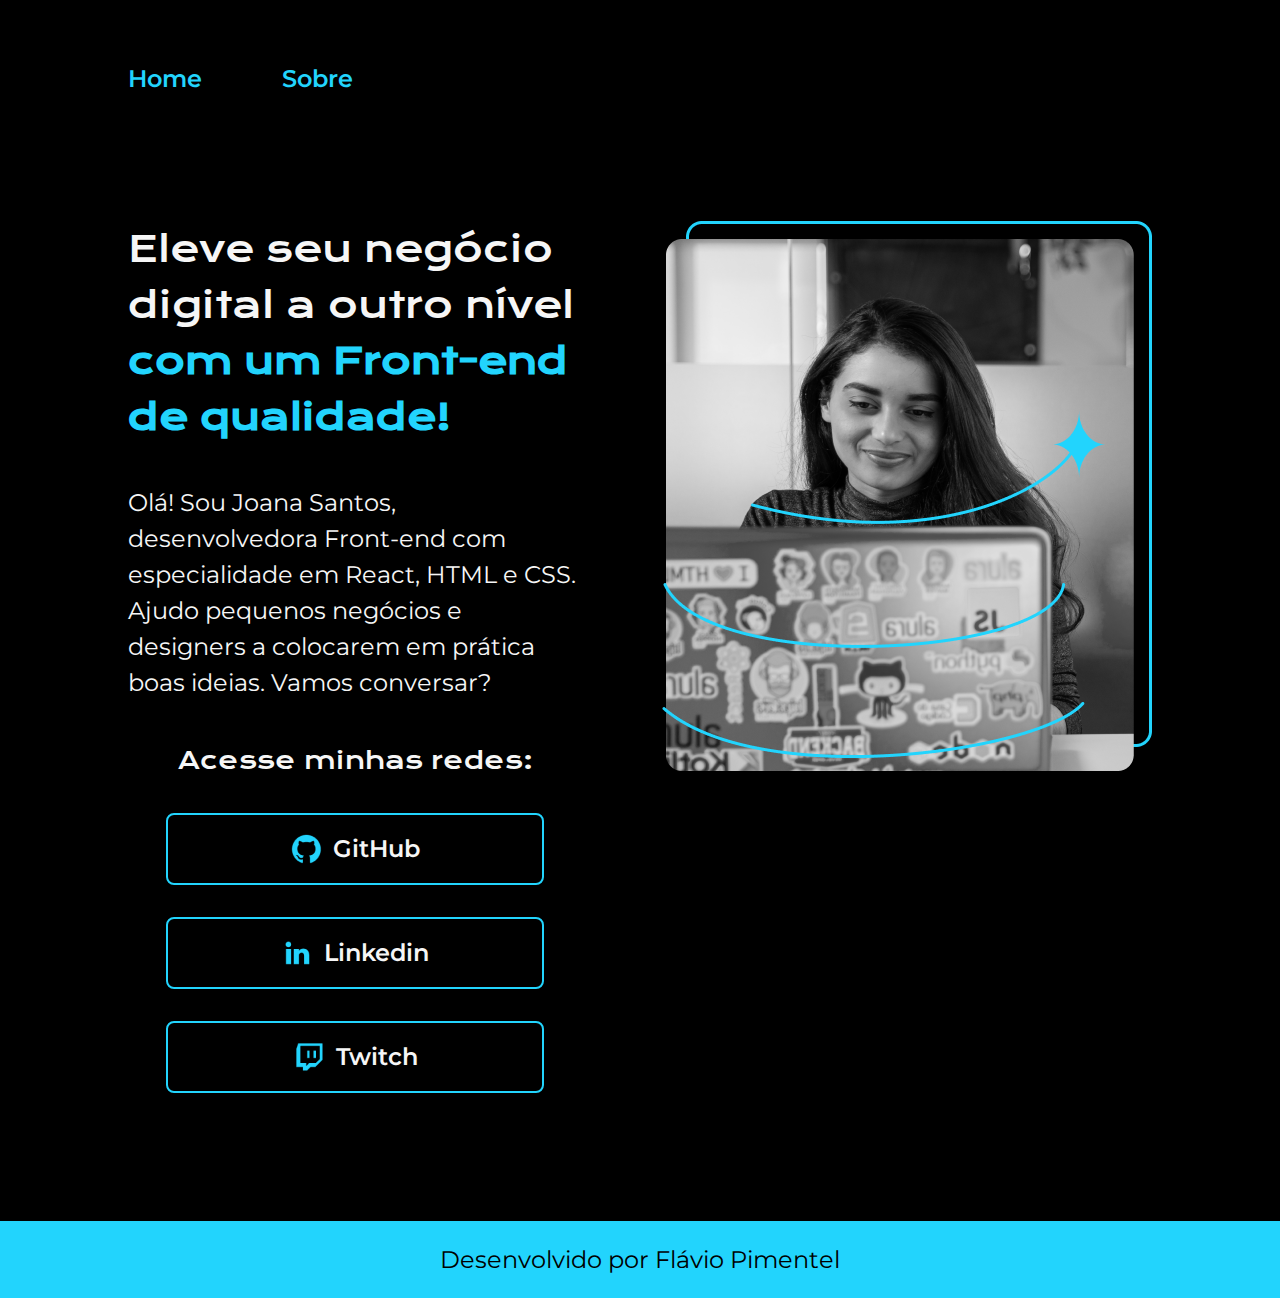
<file: index.html>
<!DOCTYPE html>
<html lang="pt-br">

<head>
    <meta charset="UTF-8">
    <meta name="viewport" content="width=device-width, initial-scale=1.0">
    <title>Portfólio Alura</title>
    <link rel="stylesheet" href="assets/css/style.css">
    <link rel="preconnect" href="https://fonts.googleapis.com">
    <link rel="preconnect" href="https://fonts.googleapis.com">
    <link rel="preconnect" href="https://fonts.gstatic.com" crossorigin>
    <link href="https://fonts.googleapis.com/css2?family=Krona+One&family=Montserrat:wght@100&display=swap"
        rel="stylesheet">
</head>

<body>
    <header class="cabecalho">
        <nav class="cabecalho__menu">
            <a class="cabecalho__menu__link" href="index.html">Home</a>
            <a class="cabecalho__menu__link" href="about.html">Sobre</a>
        </nav>
    </header>
    <main class="conteudo-principal">
        <section class="conteudo-principal__conteudo">
            <h1 class="titulo-principal">Eleve seu negócio digital a outro nível <strong class="titulo-destaque">com um
            Front-end de qualidade!</strong> </h1>
            <p class="paragrafo">Olá! Sou Joana Santos, desenvolvedora Front-end com especialidade em React, HTML e CSS.
            Ajudo pequenos negócios e designers a colocarem em prática boas ideias. Vamos conversar?</p>
            <div class="conteudo-principal__botoes">
                <h2 class="conteudo-principal__sub-titulo">Acesse minhas redes:</h2>
                <a class="conteudo-principal__links" href="#"> <img src="./assets/img/github.png" alt=""> GitHub</a>
                <a class="conteudo-principal__links" href="#"> <img src="./assets/img/linkedin.png" alt=""> Linkedin</a>
                <a class="conteudo-principal__links" href="#"> <img src="./assets/img/twitch.png" alt=""> Twitch</a>
            </div>
        </section>

        <img class="imagem" src="/assets/img/Imagem.png" alt="Programadora da Alura codando">

    </main>

    <footer class="rodape">
        <p class="rodape__paragrafo">Desenvolvido por Flávio Pimentel</p>
    </footer>

</body>

</html>
</file>
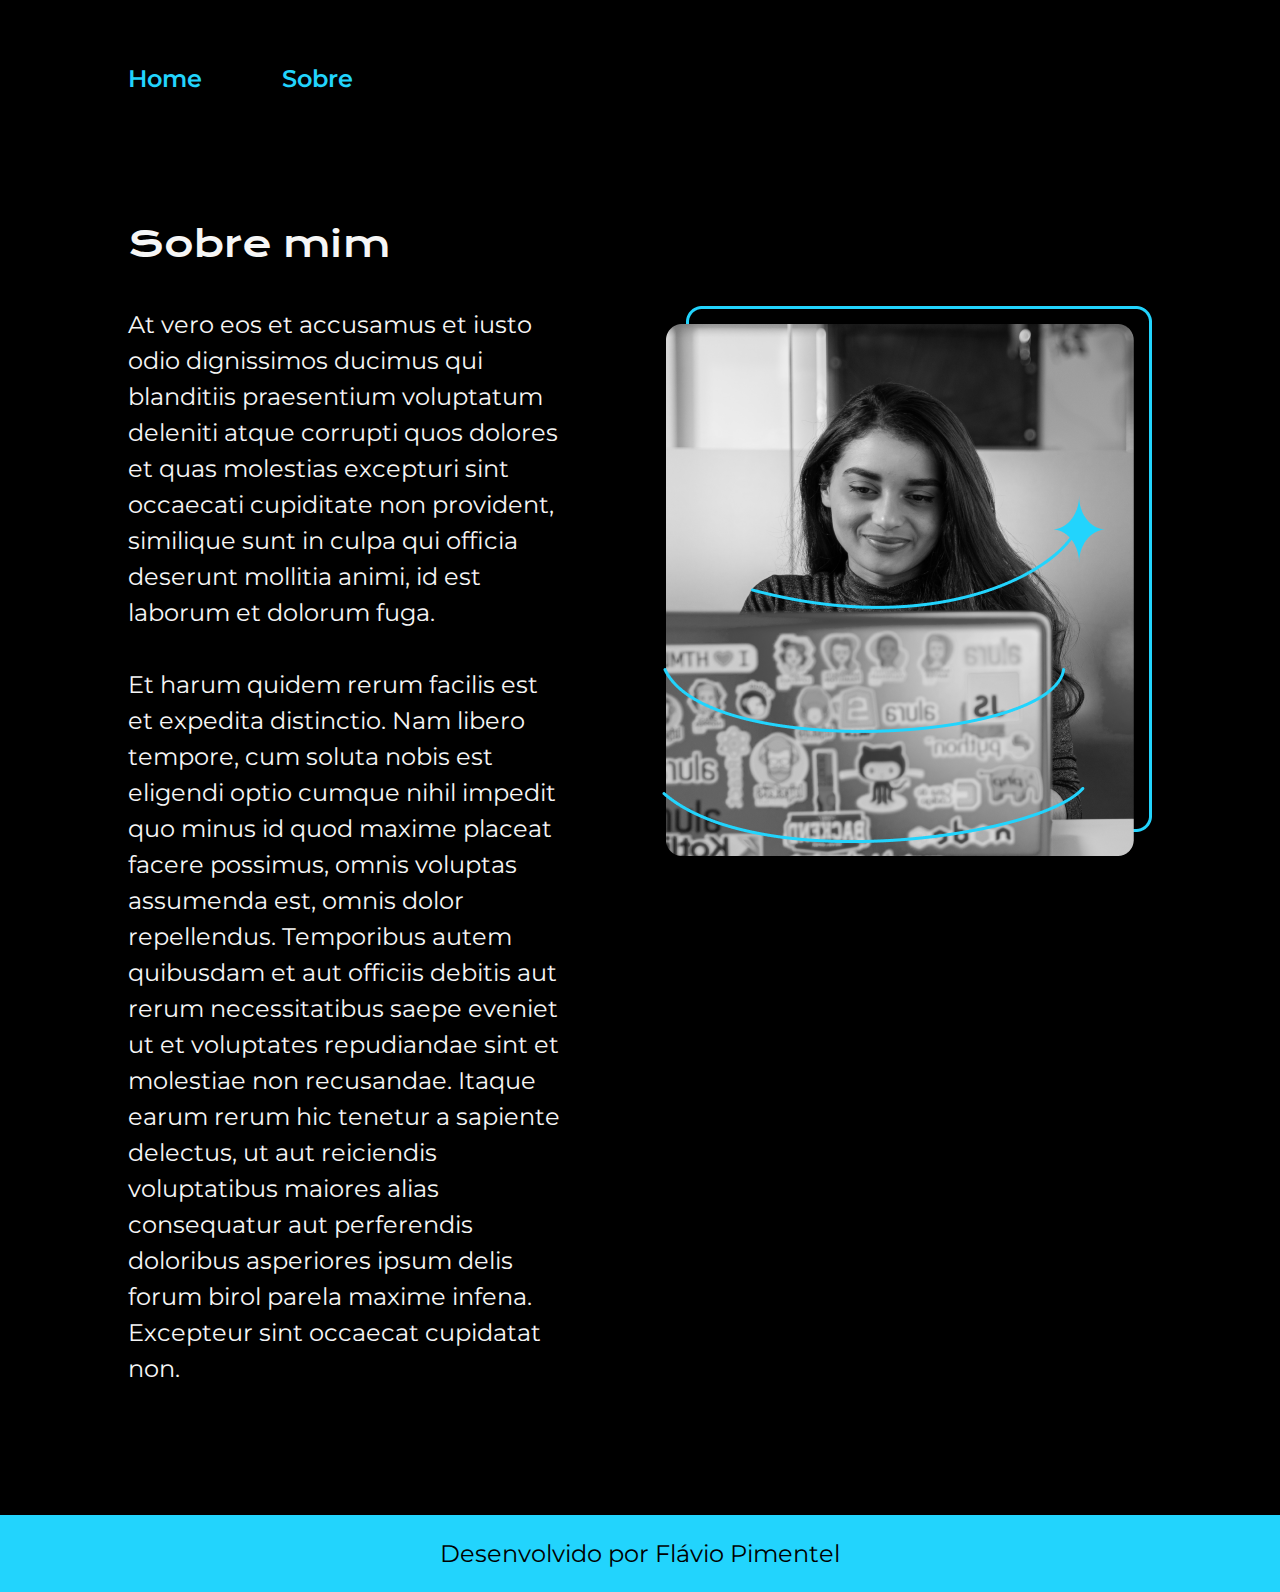
<file: about.html>
<!DOCTYPE html>
<html lang="pt-br">
<head>
    <meta charset="UTF-8">
    <meta name="viewport" content="width=device-width, initial-scale=1.0">
    <title>Sobre mim</title>
    <link rel="stylesheet" href="./assets/css/about.css">
</head>
<body>
    <header class="cabecalho">
        <nav class="cabecalho__menu">
            <a class="cabecalho__menu__link" href="index.html">Home</a>
            <a class="cabecalho__menu__link" href="about.html">Sobre</a>
        </nav>
    </header>

    <main class="principal">
        <section class="conteudo-principal">
            <h1 class="conteudo-principal__titulo">Sobre mim</h1>
                <p class="conteudo-principal__paragrafo">
                    At vero eos et accusamus et iusto odio dignissimos ducimus qui blanditiis praesentium voluptatum deleniti    atque corrupti quos dolores et quas molestias excepturi sint occaecati cupiditate non provident, similique sunt in culpa qui officia deserunt mollitia animi, id est laborum et dolorum fuga.<br><br> 
                    Et harum quidem rerum facilis est et expedita distinctio. Nam libero tempore, cum soluta nobis est eligendi optio cumque nihil impedit quo minus id quod maxime placeat facere possimus, omnis voluptas assumenda est, omnis dolor repellendus. Temporibus autem quibusdam et aut officiis debitis aut rerum necessitatibus saepe eveniet ut et voluptates repudiandae sint et molestiae non recusandae. Itaque earum rerum hic tenetur a sapiente delectus, ut aut reiciendis voluptatibus maiores alias consequatur aut perferendis doloribus asperiores ipsum delis forum birol parela maxime infena. Excepteur sint occaecat cupidatat non.
                </p>
        </section>

        <picture class="conteudo-principal__box">
            <img class="conteudo-principal__box__imagem" src="./assets/img/Imagem.png" alt="">
        </picture>
    </main>

    <footer class="rodape">
        <p class="rodape__paragrafo">Desenvolvido por Flávio Pimentel</p>
    </footer>
    
</body>
</html>
</file>
<file: assets/css/style.css>
@import url('https://fonts.googleapis.com/css2?family=Montserrat:wght@600&display=swap');

* {
    margin: 0;
    padding: 0;
    box-sizing: border-box;
    list-style: none;
}

body {
    background-color: #000000;
    width: 100%;
    height: auto;
    
}

.cabecalho {
    padding: 5% 0% 0% 10%;
}

.cabecalho__menu {
    display: flex;
    gap: 5rem;
}

.cabecalho__menu__link {
    color: var(--Azul-claro, #22D4FD);
    font-family: 'Montserrat', sans-serif;
    font-weight: 600;
    font-style: normal;
    font-size: 1.5rem;
    text-decoration: none;
}

.conteudo-principal {
    display: flex;
    align-items: center;
    justify-content: space-between;
    margin: 10%;
    flex-direction: row;
    gap: 5rem;
}

.conteudo-principal__conteudo {
    width: 38.4375rem;
    display: flex;
    flex-direction: column;
    gap: 2.5rem;
}

.titulo-principal {
    color: #F6F6F6;
    text-shadow: 0rem .25rem .25rem rgba(0, 0, 0, 0.25);
    font-family: 'Krona One', sans-serif;
    font-size: 2.25rem;
    font-style: normal;
    font-weight: 400;
    line-height: 3.5rem; /* 155.556% */
}

.titulo-destaque {
    color: #22D4FD;
}

.paragrafo {
    color: #F6F6F6;
    text-shadow: 0rem .25rem .25rem rgba(0, 0, 0, 0.25);
    font-family: 'Montserrat', sans-serif;
    font-size: 1.5rem;
    font-style: normal;
    font-weight: 400;
    line-height: 2.25rem; /* 150% */
}

.imagem {
    align-self: flex-start;
}

.conteudo-principal__botoes {
    display: flex;
    flex-direction: column;
    gap: 2rem;
    align-items: center;

}

.conteudo-principal__sub-titulo {
    color: #F6F6F6;
    font-family: 'Krona one', sans-serif;
    font-size: 1.5rem;
    font-weight: 400;
    font-style: normal;
    line-height: 2.5rem;
    
}

.conteudo-principal__links {
    display: flex;
    width: 23.625rem;
    padding: 1rem;
    justify-content: center;
    align-items: center;
    border-radius: .5rem;
    border: .125rem solid #22D4FD;
    color: #F6F6F6;
    font-family: 'Montserrat', sans-serif;
    font-size: 1.5rem;
    font-style: normal;
    font-weight: 600;
    line-height: 2.25rem;
    text-decoration: none;
    gap: .625rem;
}

.conteudo-principal__links:hover {
    background-color: #272727;
}

.rodape__paragrafo {
    background-color: #22D4FD;
    color: #000;
    padding: 1.5rem;
    text-align: center;
    font-family: 'Montserrat', sans-serif;
    font-size: 1.5rem;
    font-weight: 400;
}

@media (max-width: 45rem) {

    .cabecalho {
        margin-top: 8.625rem;
        padding: 0;
    }

    .cabecalho__menu {
        justify-content: center;
    }

    .conteudo-principal {
        flex-direction: column-reverse;
        align-content: center;
        margin-top: 0;
        gap: 0;

    }

    .conteudo-principal__conteudo {
        width: auto;
    }

    .imagem {
        align-self: center;
        margin-bottom: 5.0412rem;
        margin-top: 8.5275rem;
        width: 100%;
    }

    .titulo-principal {
        font-size: 2rem;
        padding-left: 1.25rem;
        
    }

    .paragrafo {
        padding-left: 1.25rem;
    }

    .conteudo-principal__links {
        width: 100%;
    }

    .conteudo_principal__sub-titulo {
        width: auto;
    }
}
</file>
<file: assets/css/about.css>
@import url('https://fonts.googleapis.com/css2?family=Montserrat:wght@600&display=swap');
@import url('https://fonts.googleapis.com/css2?family=Krona+One&display=swap');
@import url('https://fonts.googleapis.com/css2?family=Montserrat&display=swap');

* {
    margin: 0;
    padding: 0;
    box-sizing: border-box;
    list-style: none;
}

body {
    background-color: #000000;
    width: 100%;
    height: auto;
    
}

.cabecalho {
    padding: 5% 0% 0% 10%;
}

.cabecalho__menu {
    display: flex;
    gap: 5rem;
}

.cabecalho__menu__link {
    color: var(--Azul-claro, #22D4FD);
    font-family: 'Montserrat', sans-serif;
    font-weight: 600;
    font-style: normal;
    font-size: 1.5rem;
    text-decoration: none;
}

.principal {
    display: flex;
    margin: 10%;
    
    
}

.conteudo-principal {
    width: 574px;
    margin-right: 6.0625rem;
    
}

.conteudo-principal__titulo {
    font-family: 'Krona One', sans-serif;
    font-size: 2.25rem;
    font-weight: 400;
    font-style: normal;
    color: #F6F6F6;
    margin-bottom: 2.5rem;
}

.conteudo-principal__paragrafo {
    font-family: 'Montserrat', sans-serif;
    font-size: 1.5rem;
    color: #F6F6F6;
    font-weight: 400;
    font-style: normal;
    line-height: 2.25rem;
}

.conteudo-principal__box {
    margin-top: 5.3125rem;
}

.rodape__paragrafo {
    background-color: #22D4FD;
    color: #000;
    padding: 1.5rem;
    text-align: center;
    font-family: 'Montserrat', sans-serif;
    font-size: 1.5rem;
    font-weight: 400;
}

@media (max-width: 45rem) {

    .cabecalho {
        margin-top: 8.625rem;
        padding: 0;
    }

    .cabecalho__menu {
        justify-content: center;
    }

    .principal {
        display: flex;
        flex-direction: column-reverse;
        align-content: center;
        margin-top: 0;
        gap: 0;

    }

    .conteudo-principal {
        width: 100%;
    }

    .conteudo-principal__box {
        align-self: center;
        margin-bottom: 5.0412rem;
        margin-top: 8.5275rem;
    }

    .conteudo-principal__box__imagem {
        width: 100%;
    }
}
</file>
